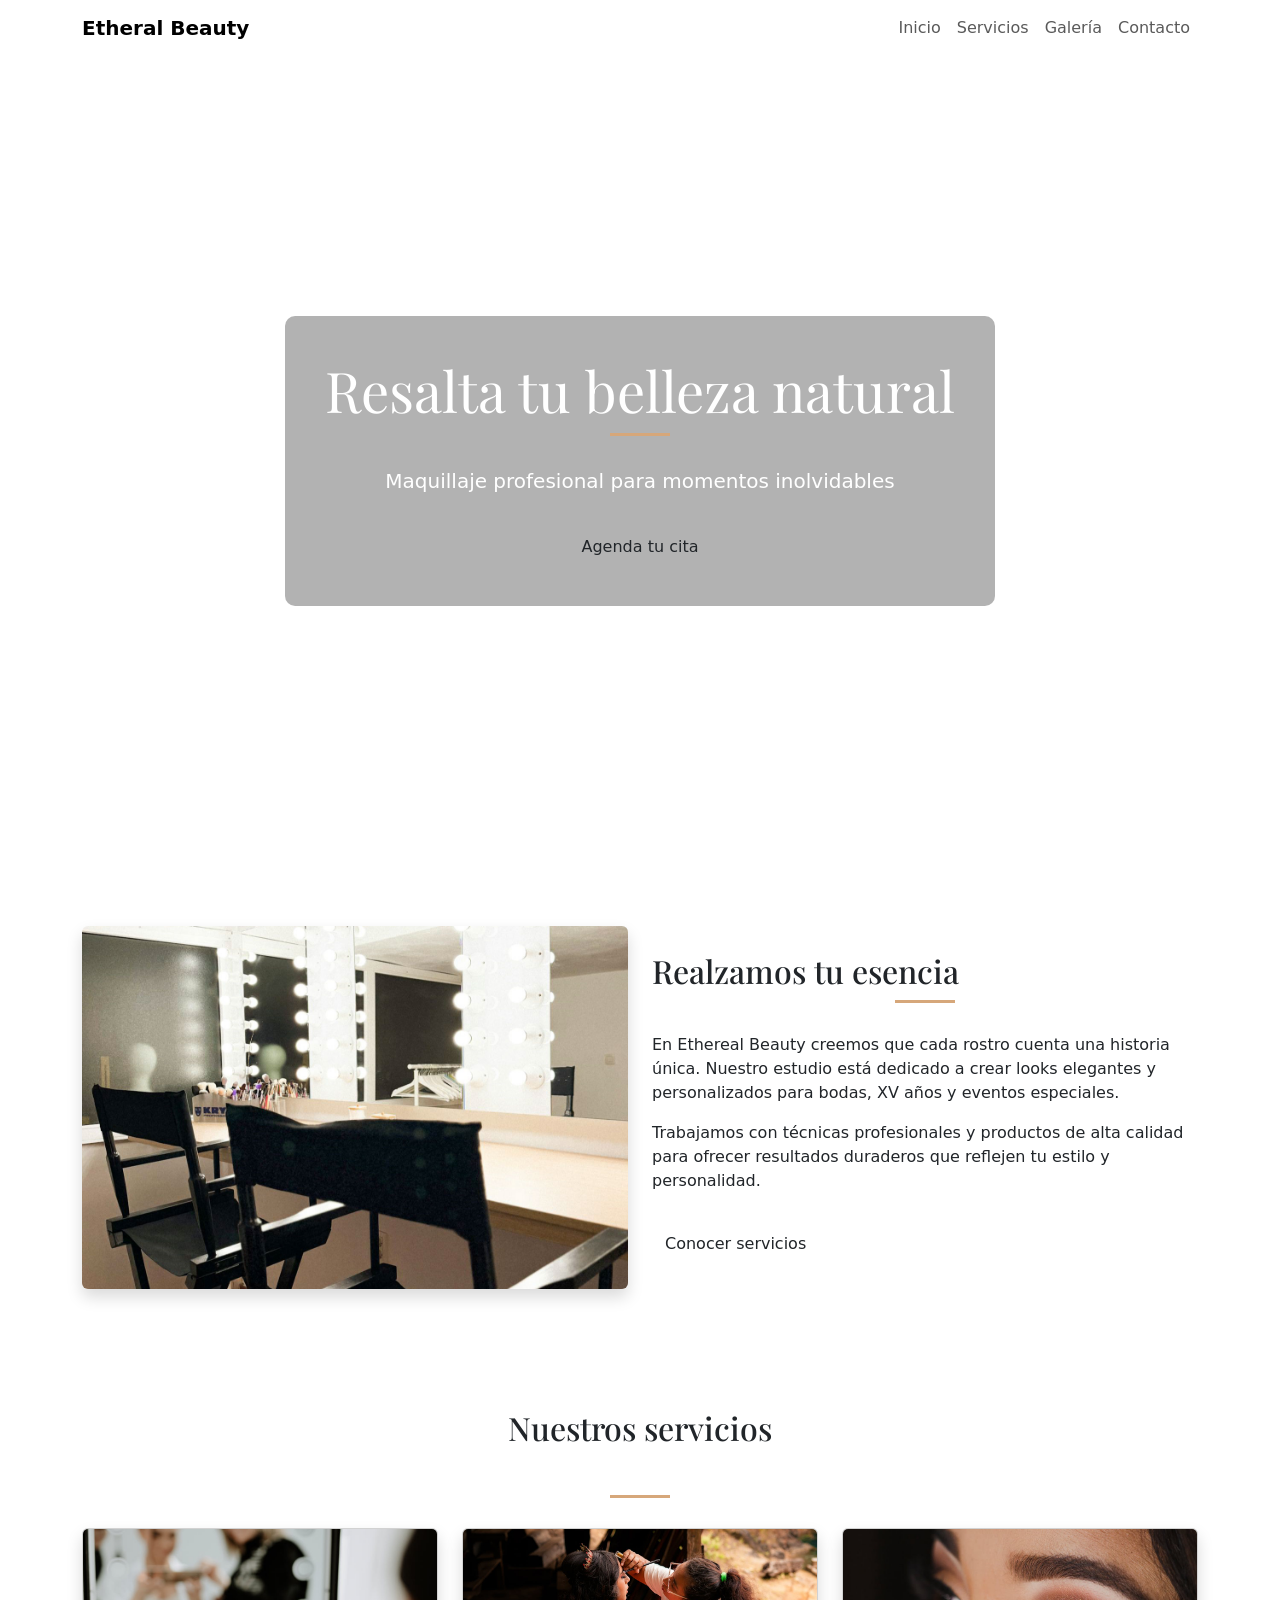
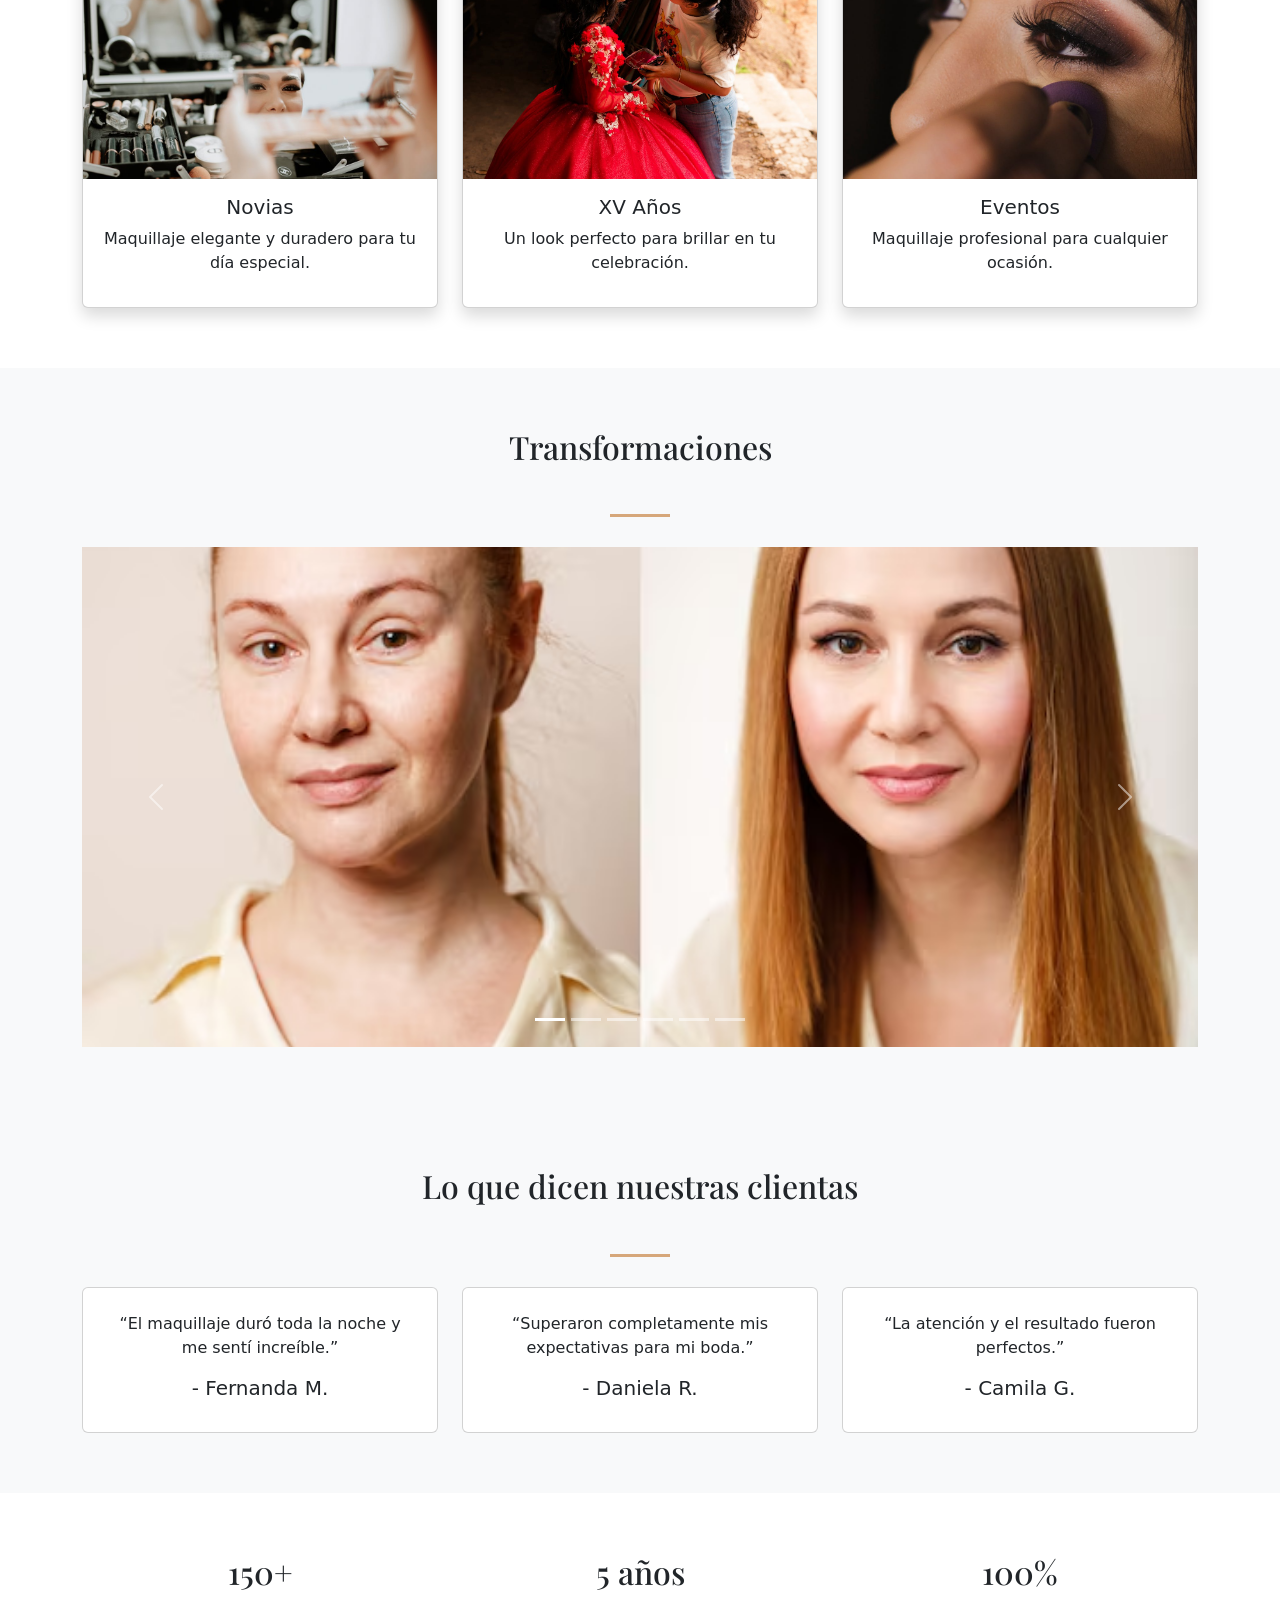
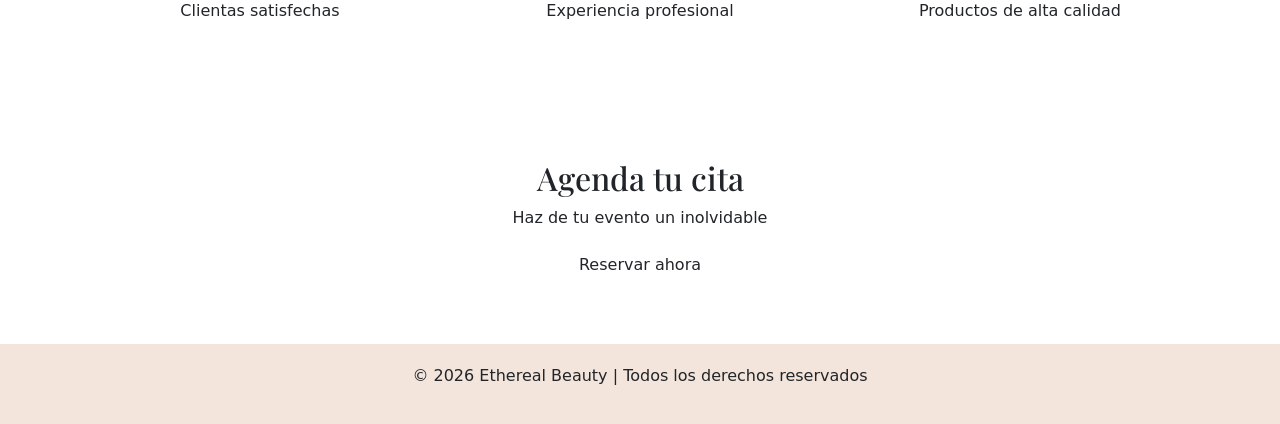
<file: index.html>
<!doctype html>
<html lang="en">
    <head>
        <meta charset="UTF-8" />
        <meta name="viewport" content="widht=device-width, initial-scale=1.0" />
        <title>Ethereal Beauty</title>
        <link rel="stylesheet" href="css/style.css" />
        <link
            href="https://cdn.jsdelivr.net/npm/bootstrap@5.3.8/dist/css/bootstrap.min.css"
            rel="stylesheet"
            integrity="sha384-sRIl4kxILFvY47J16cr9ZwB07vP4J8+LH7qKQnuqkuIAvNWLzeN8tE5YBujZqJLB"
            crossorigin="anonymous" />
        <link rel="stylesheet" href="https://cdnjs.cloudflare.com/ajax/libs/animate.css/4.1.1/animate.min.css" />
        <link
            href="https://fonts.googleapis.com/css2?family=Playfair+Display:wght@500;700&family=Roboto:wght@300;400;500&display=swap"
            rel="stylesheet" />
    </head>
    <body>
        <nav class="navbar navbar-expand-lg">
            <div class="container">
                <a class="navbar-brand fw-bold" href="index.html">Etheral Beauty</a>
                <button class="navbar-toggler" data-bs-toggle="collapse" data-bs-target="#menu">☰</button>

                <div class="collapse navbar-collapse" id="menu">
                    <ul class="navbar-nav ms-auto">
                        <li class="nav-item"><a class="nav-link" href="index.html">Inicio</a></li>
                        <li class="nav-item"><a class="nav-link" href="html/servicios.html">Servicios</a></li>
                        <li class="nav-item"><a class="nav-link" href="html/galeria.html">Galería</a></li>
                        <li class="nav-item"><a class="nav-link" href="html/contacto.html">Contacto</a></li>
                    </ul>
                </div>
            </div>
        </nav>

        <section class="hero">
            <div class="overlay animate__animated animate__fadeInDown">
                <h1 class="display-4">Resalta tu belleza natural</h1>
                <div class="title-line"></div>
                <p class="lead">Maquillaje profesional para momentos inolvidables</p>
                <a href="html/contacto.html" class="btn btn-custom mt-3">Agenda tu cita</a>
            </div>
        </section>
        
        <section class="section">
            <div class="container">
                <div class="row align-items-center">
                    <div class="col-md-6">
                        <img src="img/estudio.jpg" class="img-fluid rounded shadow">
                    </div>
                    <div class="col-md-6">
                        <h2>Realzamos tu esencia</h2>
                        <div class="title-line"></div>
                        <p>En Ethereal Beauty creemos que cada rostro cuenta una historia única. 
                           Nuestro estudio está dedicado a crear looks elegantes y personalizados 
                           para bodas, XV años y eventos especiales.</p>
                        <p>Trabajamos con técnicas profesionales y productos de alta calidad para
                        ofrecer resultados duraderos que reflejen tu estilo y personalidad.</p>
                        <a href="html/servicios.html" class="btn btn-custom mt-3">Conocer servicios</a>
                    </div>
                </div>
            </div>
        </section>

        <section class="section text-center">
            <div class="container">
                <h2 class="mb-5 animate__animated animate__fadeIn animate__delay-2s">Nuestros servicios</h2>
                <div class="title-line"></div>
                <div class="row">
                    <div class="col-md-4">
                        <div class="card shadow animate__animated animate__fadeInUp animate__delay-2s">
                            <img src="img/Novias.jpg" class="card-img-top" alt=""/>
                            <div class="card-body">
                                <h5>Novias</h5>
                                <p>Maquillaje elegante y duradero para tu día especial.</p>
                            </div>
                        </div>
                    </div>

                    <div class="col-md-4">
                        <div class="card shadow animate__animated animate__fadeInUp animate__delay-2s">
                            <img src="img/XV%20a%C3%B1os.jpg" class="card-img-top" alt=""/>
                            <div class="card-body">
                                <h5>XV Años</h5>
                                <p>Un look perfecto para brillar en tu celebración.</p>
                            </div>
                        </div>
                    </div>

                    <div class="col-md-4">
                        <div class="card shadow animate__animated animate__fadeInUp animate__delay-2s">
                            <img src="img/Eventos.jpg" class="card-img-top" alt=""/>
                            <div class="card-body">
                                <h5>Eventos</h5>
                                <p>Maquillaje profesional para cualquier ocasión.</p>
                            </div>
                        </div>
                    </div>
                </div>
            </div>
        </section>

        <section class="section bg-light text-center">
            <div class="container">
                <h2 class="mb-5 animate__animated animate__fadeIn animate__delay-2s">Transformaciones</h2>
                <div class="title-line"></div>
                <div class="row">
                    <div id="carouselExampleIndicators" class="carousel slide animate__animated animate__fadeIn animate__delay-2s">
                      <div class="carousel-indicators">
                        <button type="button" data-bs-target="#carouselExampleIndicators" data-bs-slide-to="0" class="active" aria-current="true" aria-label="Slide 1"></button>
                        <button type="button" data-bs-target="#carouselExampleIndicators" data-bs-slide-to="1" aria-label="Slide 2"></button>
                        <button type="button" data-bs-target="#carouselExampleIndicators" data-bs-slide-to="2" aria-label="Slide 3"></button>
                        <button type="button" data-bs-target="#carouselExampleIndicators" data-bs-slide-to="3" aria-label="Slide 4"></button>
                        <button type="button" data-bs-target="#carouselExampleIndicators" data-bs-slide-to="4" aria-label="Slide 5"></button>
                        <button type="button" data-bs-target="#carouselExampleIndicators" data-bs-slide-to="5" aria-label="Slide 6"></button>
                      </div>
                      <div class="carousel-inner">
                        <div class="carousel-item active">
                          <img src="img/tr1.jpg" class="d-block w-100" alt="...">
                        </div>
                        <div class="carousel-item">
                          <img src="img/tr2.jpg" class="d-block w-100" alt="...">
                        </div>
                        <div class="carousel-item">
                          <img src="img/tr3.webp" class="d-block w-100" alt="...">
                        </div>
                        <div class="carousel-item">
                          <img src="img/tr4.jpg" class="d-block w-100" alt="...">
                        </div>
                        <div class="carousel-item">
                          <img src="img/tr5.jpg" class="d-block w-100" alt="...">
                        </div>
                        <div class="carousel-item">
                          <img src="img/tr6.jpg" class="d-block w-100" alt="...">
                        </div>
                      </div>
                      <button class="carousel-control-prev" type="button" data-bs-target="#carouselExampleIndicators" data-bs-slide="prev">
                        <span class="carousel-control-prev-icon" aria-hidden="true"></span>
                        <span class="visually-hidden">Previous</span>
                      </button>
                      <button class="carousel-control-next" type="button" data-bs-target="#carouselExampleIndicators" data-bs-slide="next">
                        <span class="carousel-control-next-icon" aria-hidden="true"></span>
                        <span class="visually-hidden">Next</span>
                      </button>
                    </div>
                </div>
            </div>
        </section>
        
        <section class="section text-center bg-light">
            <div class="container">
                <h2 class="mb-5 animate__animated animate__fadeInUp animate__delay-2s">Lo que dicen nuestras clientas</h2>
                <div class="title-line"></div>
                <div class="row g-4 animate__animated animate__fadeInUp animate__delay-2s">
                    <div class="col-md-4">
                        <div class="card p-4 h-100">
                            <p>“El maquillaje duró toda la noche y me sentí increíble.”</p>
                            <h5>- Fernanda M.</h5>
                        </div>
                    </div>

                    <div class="col-md-4">
                        <div class="card p-4 h-100">
                            <p>“Superaron completamente mis expectativas para mi boda.”</p>
                            <h5>- Daniela R.</h5>
                        </div>
                    </div>

                    <div class="col-md-4">
                        <div class="card p-4 h-100">
                            <p>“La atención y el resultado fueron perfectos.”</p>
                            <h5>- Camila G.</h5>
                        </div>
                    </div>
                </div>
            </div>
        </section>

        <section class="section text-center">
            <div class="container">
                <div class="row animate__animated animate__fadeInUp animate__delay-2s">
                    <div class="col-md-4">
                        <h2>150+</h2>
                        <p>Clientas satisfechas</p>
                    </div>

                    <div class="col-md-4">
                        <h2>5 años</h2>
                        <p>Experiencia profesional</p>
                    </div>

                    <div class="col-md-4">
                        <h2>100%</h2>
                        <p>Productos de alta calidad</p>
                    </div>
                </div>
            </div>
        </section>        
       
        <section class="section text-center">
            <div class="container animate__animated animate__fadeIn">
                <h2>Agenda tu cita</h2>
                <p>Haz de tu evento un inolvidable</p>
                <a href="html/contacto.html" class="btn btn-custom">Reservar ahora</a>
            </div>
        </section>

        <footer>
            <p>© 2026 Ethereal Beauty | Todos los derechos reservados</p>
        </footer>

        <script src="https://cdn.jsdelivr.net/npm/bootstrap@5.3.8/dist/js/bootstrap.bundle.min.js"></script>
        
        <script>
            window.addEventListener("scroll", function(){
                const navbar = document.querySelector(".navbar");
                navbar.classList.toggle("scrolled", window.scrollY > 50);
            });
        </script>
    </body>
</html>
</file>
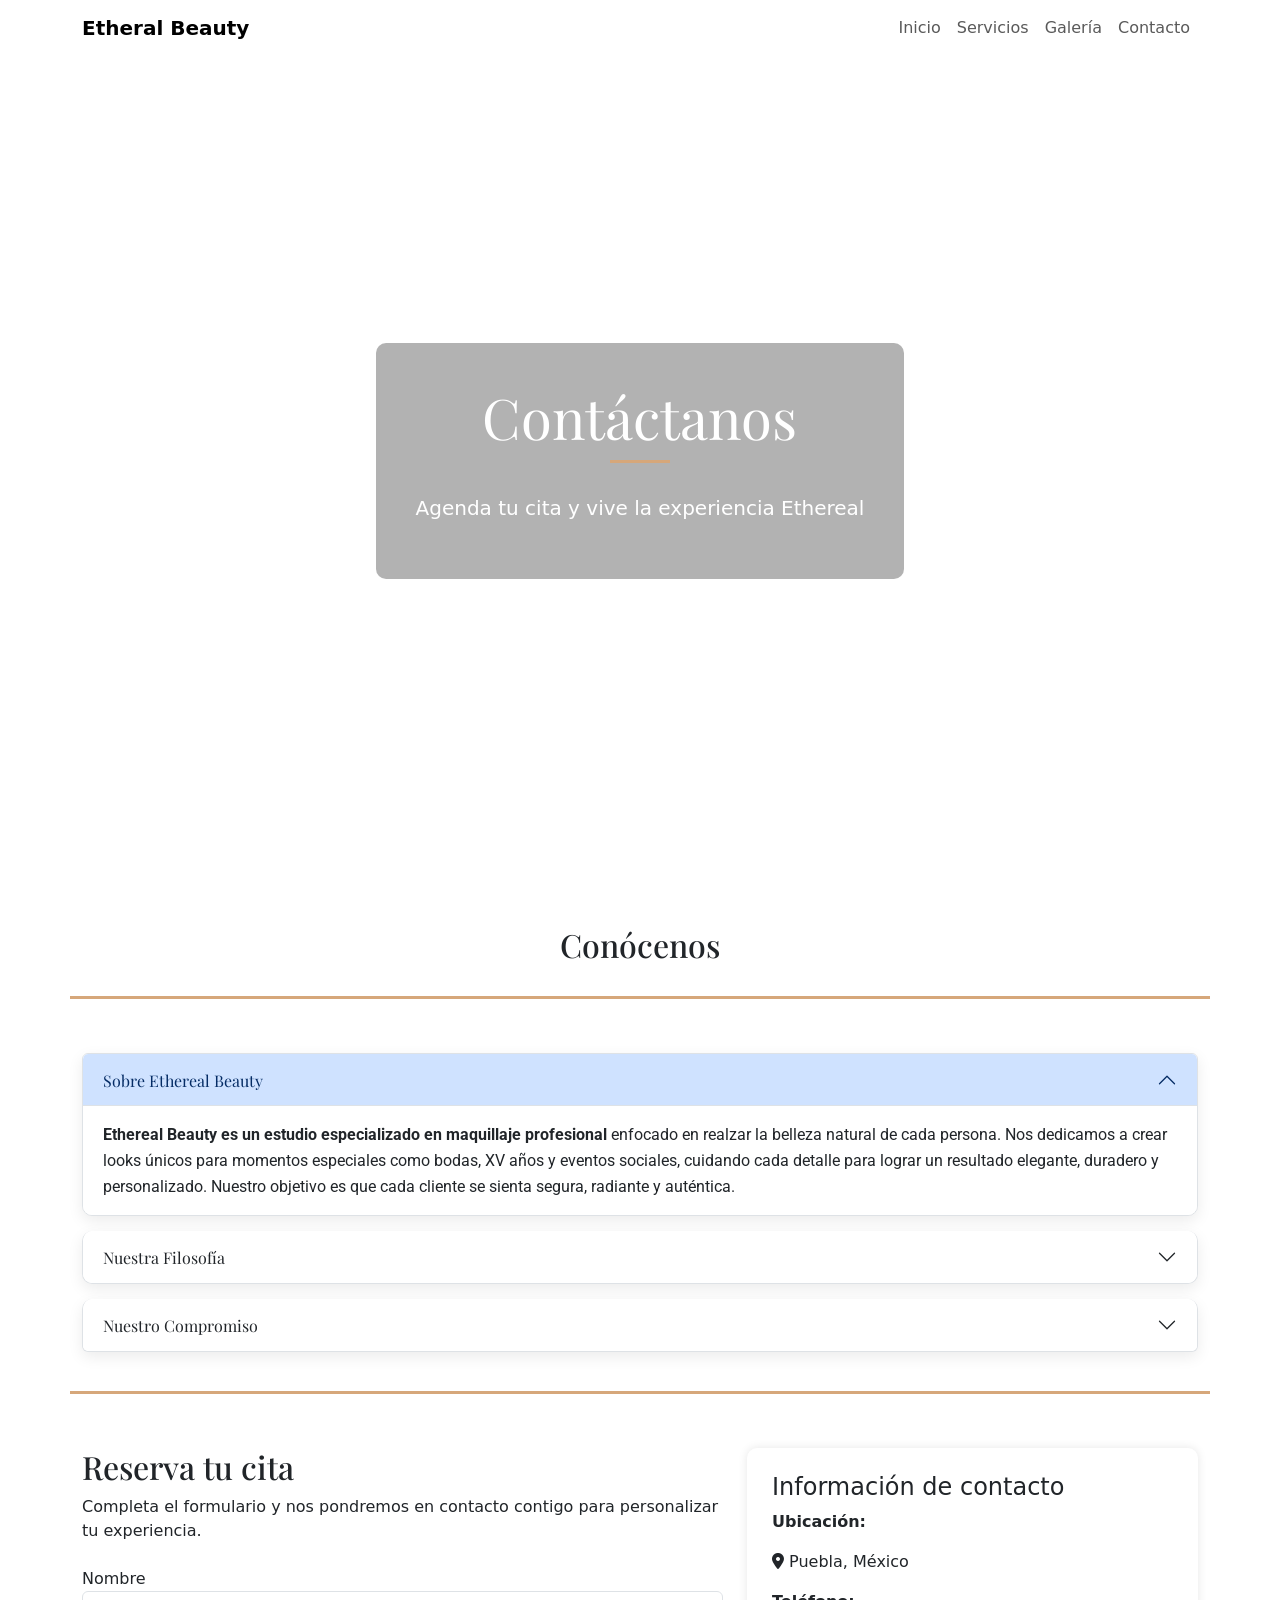
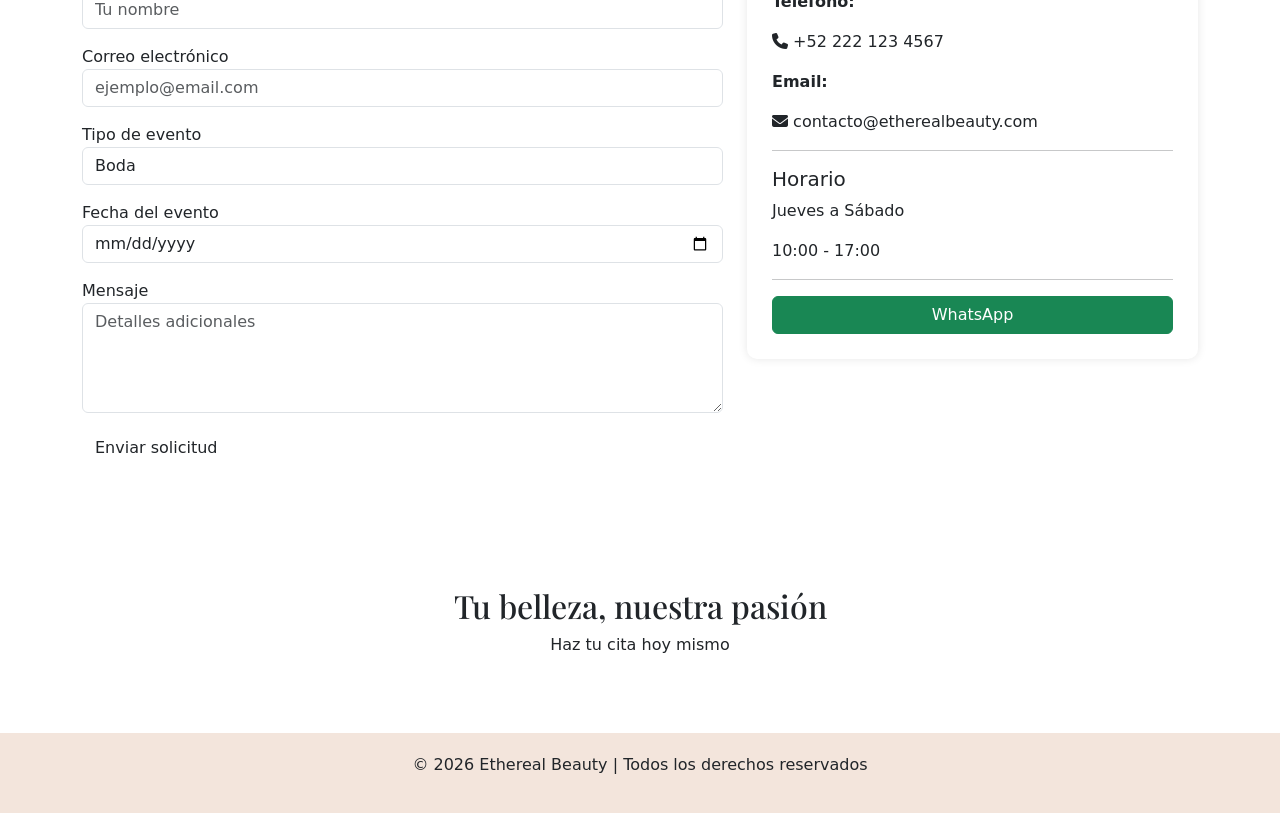
<file: html/contacto.html>
<!DOCTYPE html>
<html lang="en">
    <head>
        <meta charset="UTF-8" />
        <meta name="viewport" content="width=device-width, initial-scale=1.0">
        <title>Contacto | Ethereal Beauty</title>
        <link rel="stylesheet" href="../css/style.css"/>
        <link
            href="https://cdn.jsdelivr.net/npm/bootstrap@5.3.8/dist/css/bootstrap.min.css"
            rel="stylesheet"
            integrity="sha384-sRIl4kxILFvY47J16cr9ZwB07vP4J8+LH7qKQnuqkuIAvNWLzeN8tE5YBujZqJLB"
            crossorigin="anonymous" />
        <link rel="stylesheet" href="https://cdnjs.cloudflare.com/ajax/libs/animate.css/4.1.1/animate.min.css" />
        <link
            href="https://fonts.googleapis.com/css2?family=Playfair+Display:wght@500;700&family=Roboto:wght@300;400;500&display=swap"
            rel="stylesheet" />
        <link rel="stylesheet" href="https://cdnjs.cloudflare.com/ajax/libs/font-awesome/6.5.2/css/all.min.css">
    </head>
    <body>
        <nav class="navbar navbar-expand-lg">
            <div class="container">
                <a class="navbar-brand fw-bold" href="../index.html">Etheral Beauty</a>
                <button class="navbar-toggler" data-bs-toggle="collapse" data-bs-target="#menu">☰</button>

                <div class="collapse navbar-collapse" id="menu">
                    <ul class="navbar-nav ms-auto">
                        <li class="nav-item"><a class="nav-link" href="../index.html">Inicio</a></li>
                        <li class="nav-item"><a class="nav-link" href="../html/servicios.html">Servicios</a></li>
                        <li class="nav-item"><a class="nav-link" href="../html/galeria.html">Galería</a></li>
                        <li class="nav-item"><a class="nav-link" href="../html/contacto.html">Contacto</a></li>
                    </ul>
                </div>
            </div>
        </nav>
        
        <section class="header">
            <div class="overlay animate__animated animate__fadeInDown">
                <h1 class="display-4">Contáctanos</h1>
                <div class="title-line"></div>
                <p class="lead">Agenda tu cita y vive la experiencia Ethereal</p>
            </div>
        </section>
        
        <section class="section">
            <div class="container">
                <div class="row g-4">
                  <h2 class="text-center animate__animated animate__fadeIn animate__delay-1s">Conócenos</h2>
                <div class="title-line"></div>
                   <div class="accordion" id="accordionExample">
                      <div class="accordion-item">
                        <h2 class="accordion-header">
                          <button class="accordion-button" type="button" data-bs-toggle="collapse" data-bs-target="#collapseOne" aria-expanded="true" aria-controls="collapseOne">
                            Sobre Ethereal Beauty
                          </button>
                        </h2>
                        <div id="collapseOne" class="accordion-collapse collapse show" data-bs-parent="#accordionExample">
                          <div class="accordion-body">
                            <strong>Ethereal Beauty es un estudio especializado en maquillaje profesional</strong> 
                            enfocado en realzar la belleza natural de cada persona. Nos dedicamos a crear looks 
                            únicos para momentos especiales como bodas, XV años y eventos sociales, cuidando cada 
                            detalle para lograr un resultado elegante, duradero y personalizado. Nuestro objetivo 
                            es que cada cliente se sienta segura, radiante y auténtica.
                          </div>
                        </div>
                      </div>
                      <div class="accordion-item">
                        <h2 class="accordion-header">
                          <button class="accordion-button collapsed" type="button" data-bs-toggle="collapse" data-bs-target="#collapseTwo" aria-expanded="false" aria-controls="collapseTwo">
                            Nuestra Filosofía
                          </button>
                        </h2>
                        <div id="collapseTwo" class="accordion-collapse collapse" data-bs-parent="#accordionExample">
                          <div class="accordion-body">
                            <strong>Creemos que el maquillaje no debe transformar,</strong> sino resaltar lo mejor de 
                            cada persona. Nuestra filosofía se basa en la naturalidad, la elegancia y el respeto por la 
                            individualidad de cada cliente. Trabajamos con técnicas profesionales y productos de alta 
                            calidad para garantizar resultados que se adapten a cada estilo, ocasión y personalidad.
                          </div>
                        </div>
                      </div>
                      <div class="accordion-item">
                        <h2 class="accordion-header">
                          <button class="accordion-button collapsed" type="button" data-bs-toggle="collapse" data-bs-target="#collapseThree" aria-expanded="false" aria-controls="collapseThree">
                            Nuestro Compromiso
                          </button>
                        </h2>
                        <div id="collapseThree" class="accordion-collapse collapse" data-bs-parent="#accordionExample">
                          <div class="accordion-body">
                            <strong>Nos comprometemos a brindar una experiencia profesional,</strong> cómoda y personalizada 
                            desde el primer contacto. Escuchamos las necesidades de cada cliente y adaptamos nuestros 
                            servicios para superar sus expectativas. Puntualidad, higiene, calidad y atención al 
                            detalle son los pilares que nos definen en cada servicio que realizamos.
                          </div>
                        </div>
                      </div>
                    </div>
                   
                    <div class="title-line"></div>
                    <div class="col-md-7 animate__animated animate__fadeInLeft animate__delay-2s">
                        <h2>Reserva tu cita</h2>
                        <p class="mb-4">
                        Completa el formulario y nos pondremos en contacto contigo para personalizar tu experiencia.</p>
                        <form>
                            <div class="mb-3">
                                <label>Nombre</label>
                                <input type="text" class="form-control" placeholder="Tu nombre">
                            </div>
                            
                            <div class="mb-3">
                                <label>Correo electrónico</label>
                                <input type="email" class="form-control" placeholder="ejemplo@email.com">
                            </div>
                            
                            <div class="mb-3">
                               <label>Tipo de evento</label>
                               <select class="form-control">
                                   <option>Boda</option>
                                   <option>XV Años</option>
                                   <option>Evento social</option>
                               </select> 
                            </div>
                            
                            <div class="mb-3">
                                <label>Fecha del evento</label>
                                <input type="date" class="form-control">
                            </div>
                            
                            <div class="mb-3">
                                <label>Mensaje</label>
                                <textarea class="form-control" rows="4" placeholder="Detalles adicionales"></textarea>
                            </div>
                            
                            <button class="btn btn-custom">Enviar solicitud</button>
                        </form>
                    </div>
                    <div class="col-md-5 animate__animated animate__fadeInRight animate__delay-2s">
                        <div class="info-box">
                            <h4>Información de contacto</h4>
                            <p><strong>Ubicación:</strong></p><p><i class="fa-solid fa-location-dot"></i> Puebla, México</p>
                            <p><strong>Teléfono:</strong></p><p><i class="fa-solid fa-phone"></i> +52 222 123 4567</p>
                            <p><strong>Email:</strong></p><p><i class="fa-solid fa-envelope"></i> contacto@etherealbeauty.com</p>
                            <hr>
                            <h5>Horario</h5>
                            <p>Jueves a Sábado</p>
                            <p>10:00 - 17:00</p>
                            <hr>
                            <a href="" class="btn btn-success w-100">WhatsApp</a>
                        </div>
                    </div>
                </div>
            </div>
        </section>
        <section class="section text-center">
            <div class="container animate__animated animate__fadeIn">
                <h2>Tu belleza, nuestra pasión</h2>
                <p>Haz tu cita hoy mismo</p>
            </div>
        </section>
        
        <footer>
            <p>© 2026 Ethereal Beauty | Todos los derechos reservados</p>
        </footer>
        
        <script src="https://cdn.jsdelivr.net/npm/bootstrap@5.3.8/dist/js/bootstrap.bundle.min.js"></script>
        
        <script>
            window.addEventListener("scroll", function(){
                const navbar = document.querySelector(".navbar");
                navbar.classList.toggle("scrolled", window.scrollY > 50);
            });
        </script>
    </body>
</html>
</file>
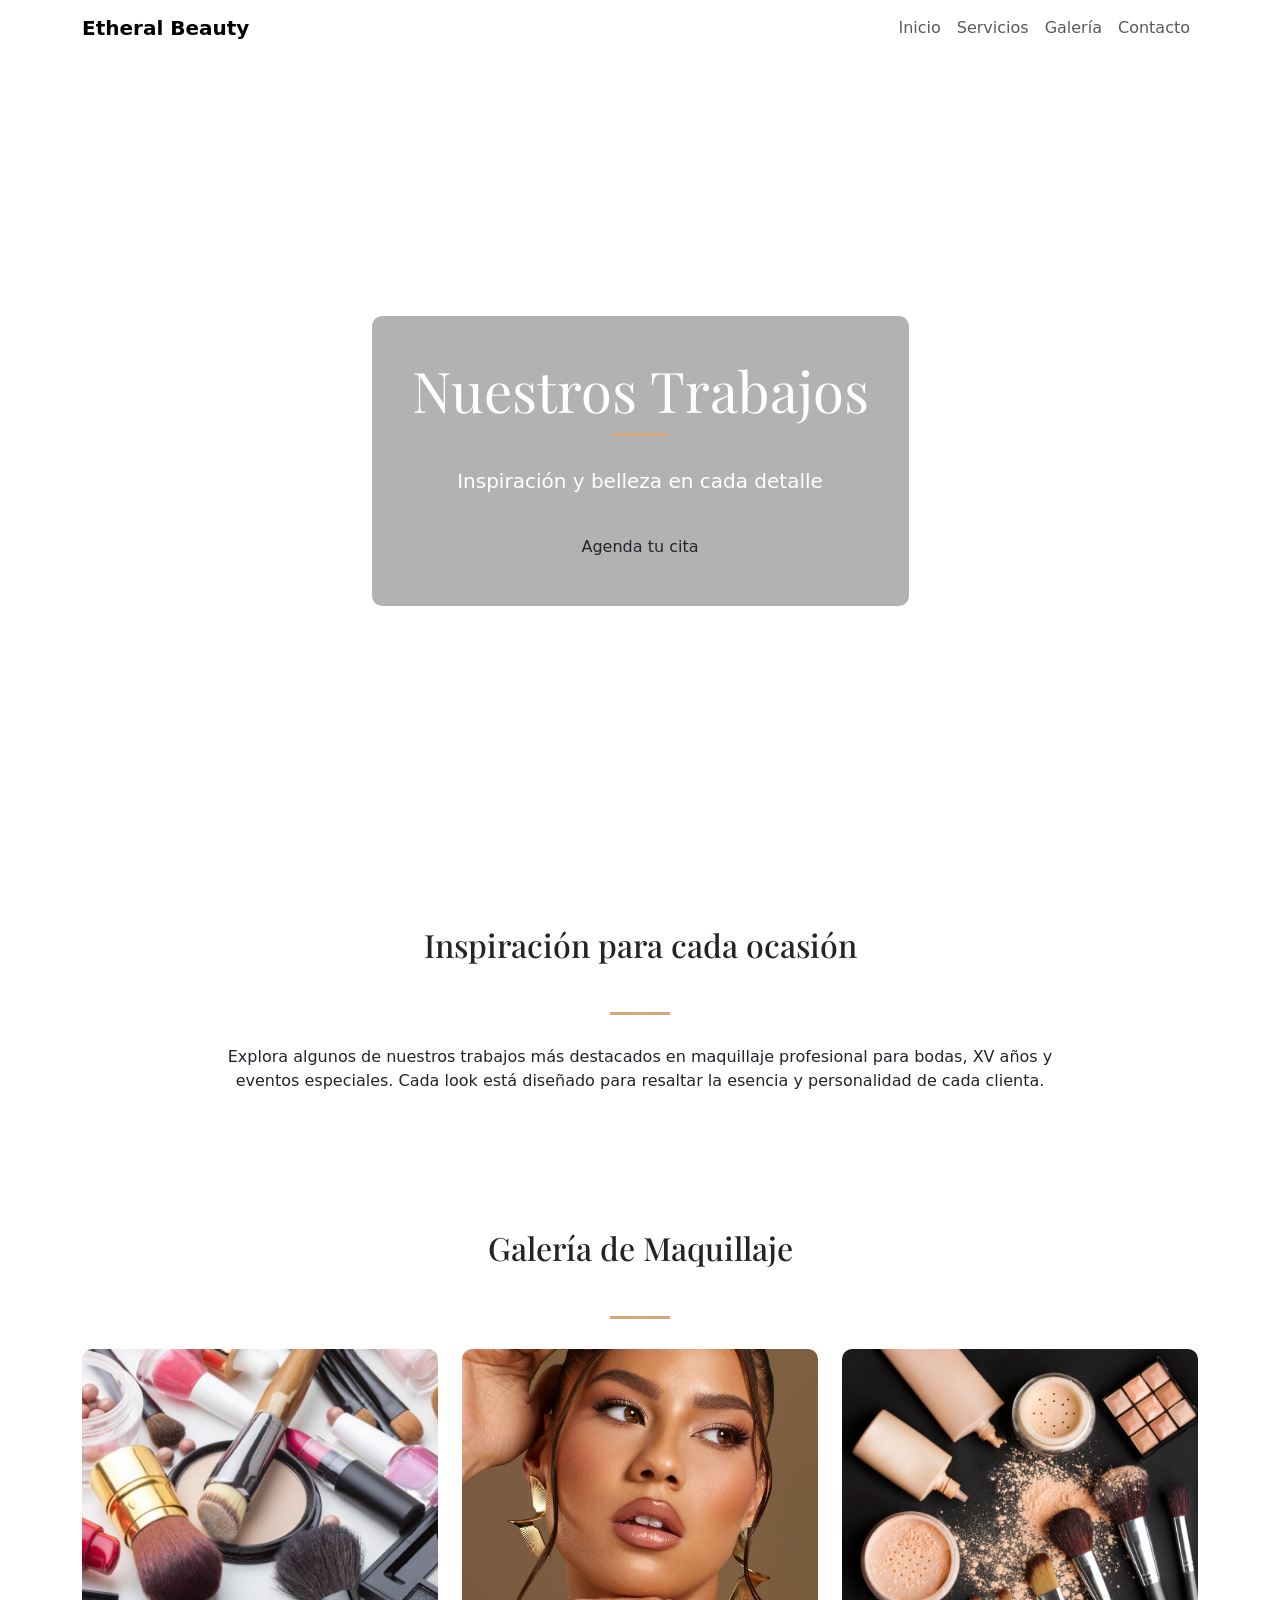
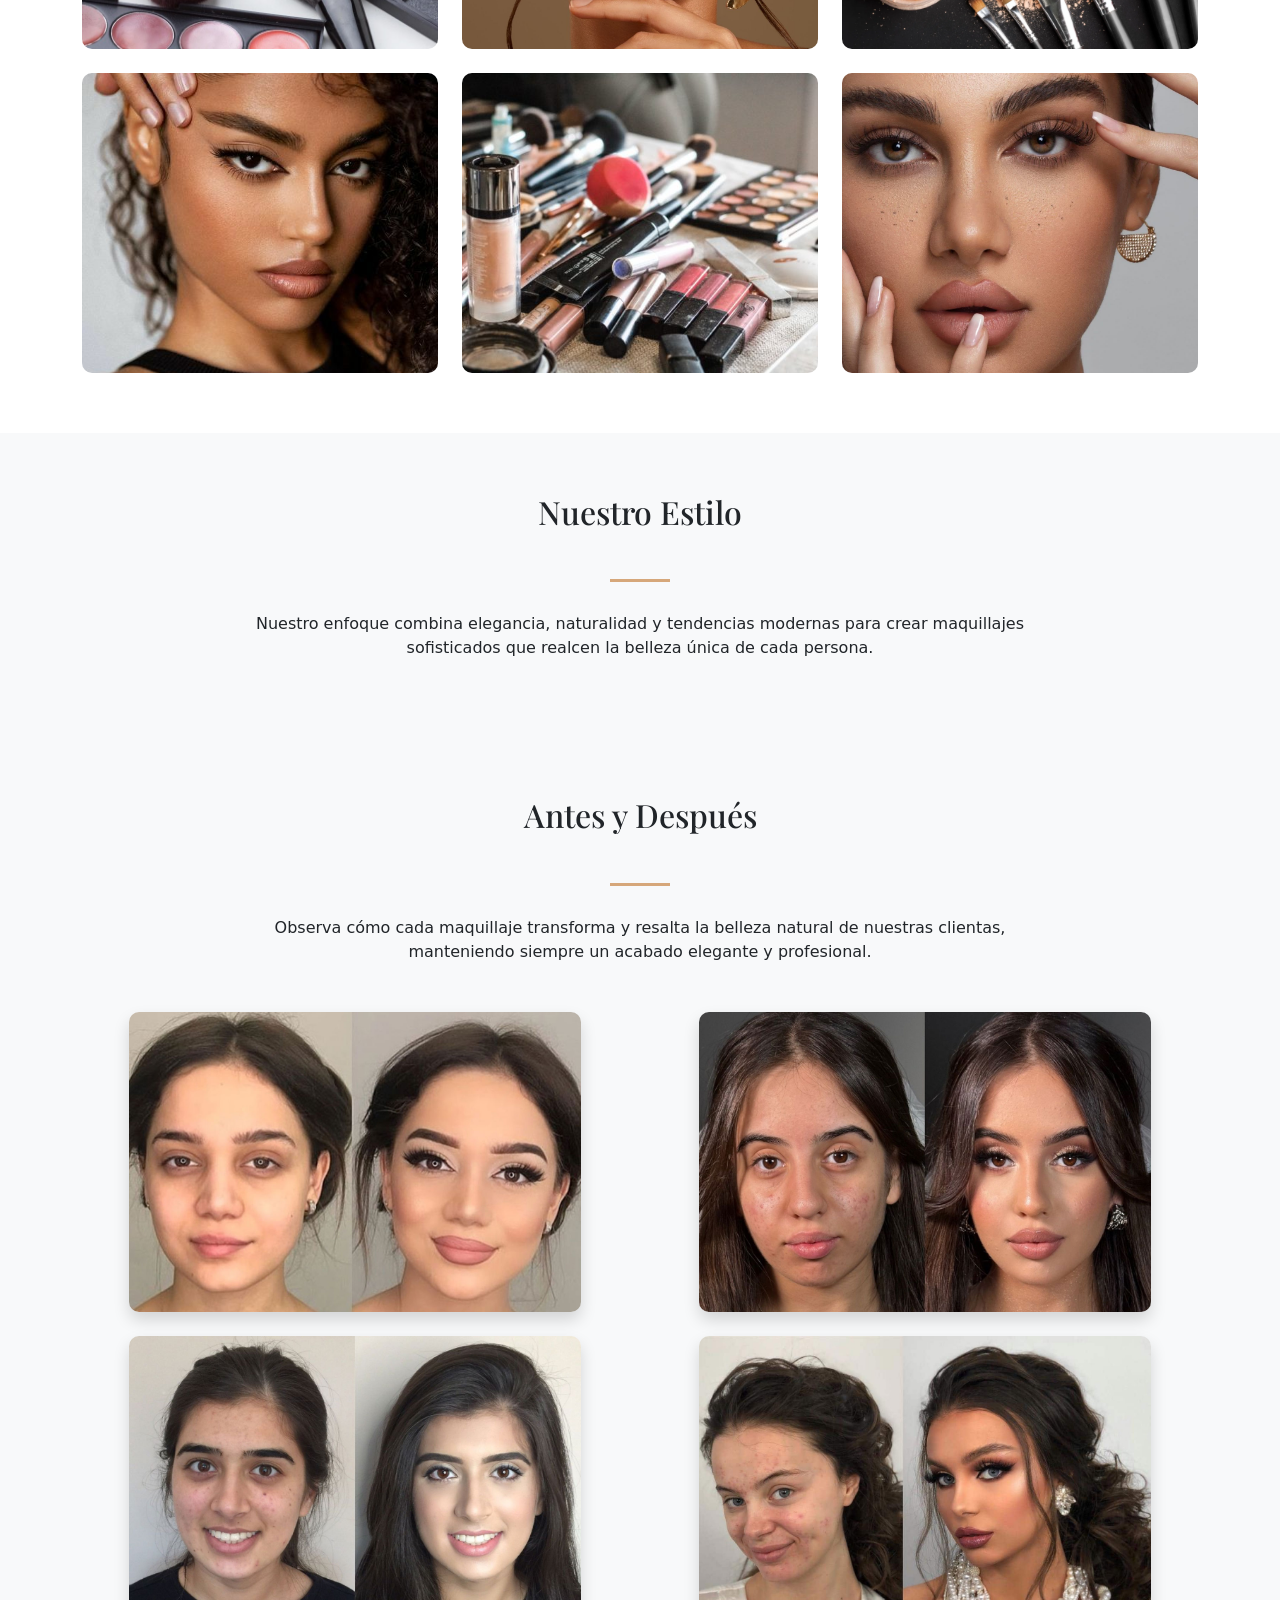
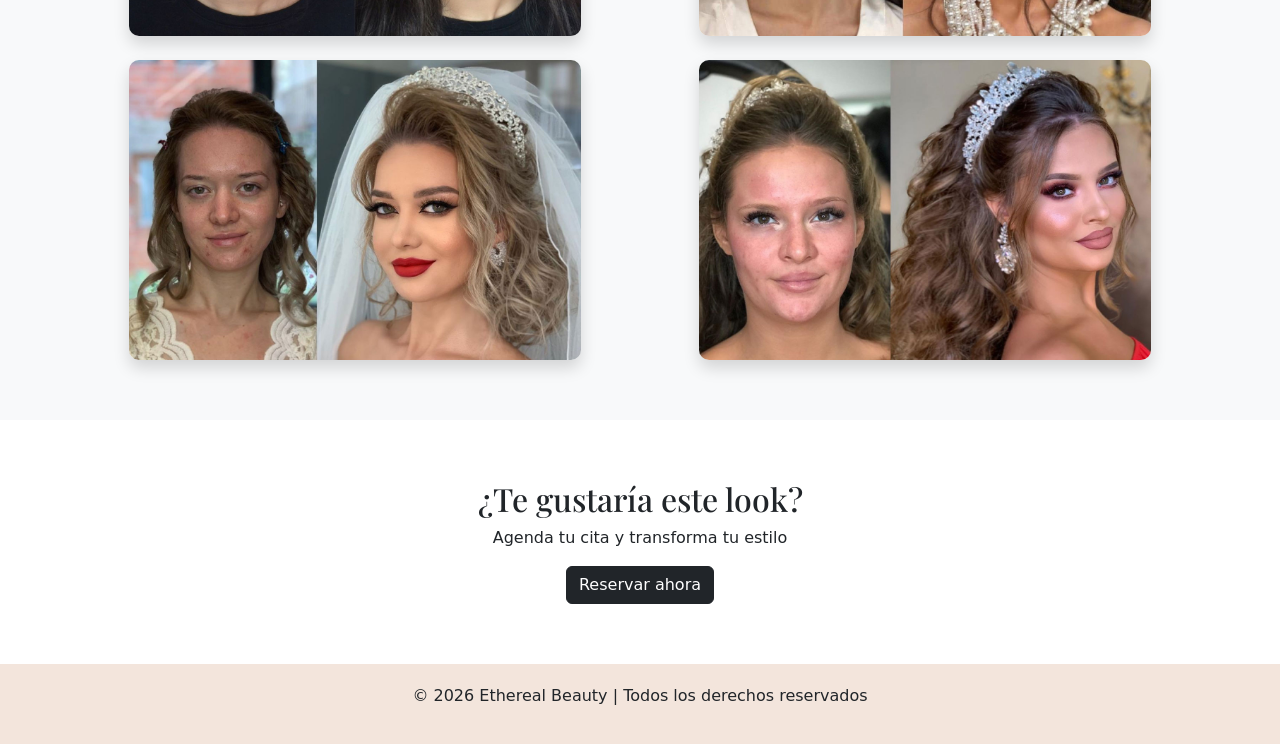
<file: html/galeria.html>
<!DOCTYPE html>
<html lang="en">
    <head>
        <meta charset="UTF-8" />
        <meta name="viewport" content="width=device-width, initial-scale=1.0">
        <title>Galería | Ethereal Beauty</title>
        <link rel="stylesheet" href="../css/style.css"/>
        <link
            href="https://cdn.jsdelivr.net/npm/bootstrap@5.3.8/dist/css/bootstrap.min.css"
            rel="stylesheet"
            integrity="sha384-sRIl4kxILFvY47J16cr9ZwB07vP4J8+LH7qKQnuqkuIAvNWLzeN8tE5YBujZqJLB"
            crossorigin="anonymous" />
        <link rel="stylesheet" href="https://cdnjs.cloudflare.com/ajax/libs/animate.css/4.1.1/animate.min.css" />
        <link
            href="https://fonts.googleapis.com/css2?family=Playfair+Display:wght@500;700&family=Roboto:wght@300;400;500&display=swap"
            rel="stylesheet" />
    </head>
    <body>
       <nav class="navbar navbar-expand-lg">
            <div class="container">
                <a class="navbar-brand fw-bold" href="../index.html">Etheral Beauty</a>
                <button class="navbar-toggler" data-bs-toggle="collapse" data-bs-target="#menu">☰</button>

                <div class="collapse navbar-collapse" id="menu">
                    <ul class="navbar-nav ms-auto">
                        <li class="nav-item"><a class="nav-link" href="../index.html">Inicio</a></li>
                        <li class="nav-item"><a class="nav-link" href="../html/servicios.html">Servicios</a></li>
                        <li class="nav-item"><a class="nav-link" href="../html/galeria.html">Galería</a></li>
                        <li class="nav-item"><a class="nav-link" href="../html/contacto.html">Contacto</a></li>
                    </ul>
                </div>
            </div>
        </nav>
        
        <section class="header">
            <div class="overlay animate__animated animate__fadeInDown">
                <h1 class="display-4">Nuestros Trabajos</h1>
                <div class="title-line"></div>
                <p class="lead">Inspiración y belleza en cada detalle</p>
                <a href="contacto.html" class="btn btn-custom mt-3">Agenda tu cita</a>
            </div>
        </section>
        
        <section class="section text-center">
            <div class="container">
                <h2 class="mb-5">Inspiración para cada ocasión</h2>
                <div class="title-line"></div>
                <p class="w-75 mx-auto">
                    Explora algunos de nuestros trabajos más destacados en maquillaje
                    profesional para bodas, XV años y eventos especiales. Cada look está
                    diseñado para resaltar la esencia y personalidad de cada clienta.
                </p>
            </div>
        </section>
        
        <section class="section text-center">
            <div class="container">
                <h2 class="mb-5 animate__animated animate__fadeIn animate__delay-1s">Galería de Maquillaje</h2>
                <div class="title-line"></div>
                <div class="row g-4 gallery">
                    <div class="col-md-4 animate__animated animate__zoomIn animate__delay-1s">
                        <img src="../img/galera1.jpg">
                    </div>
                    <div class="col-md-4 animate__animated animate__zoomIn animate__delay-1s">
                        <img src="../img/galera2.jpg">
                    </div>
                    <div class="col-md-4 animate__animated animate__zoomIn animate__delay-1s">
                        <img src="../img/galera3.webp">
                    </div>
                    <div class="col-md-4 animate__animated animate__zoomIn animate__delay-1s">
                        <img src="../img/galera4.jpg">
                    </div>
                    <div class="col-md-4 animate__animated animate__zoomIn animate__delay-1s">
                        <img src="../img/galera5.jpg">
                    </div>
                    <div class="col-md-4 animate__animated animate__zoomIn animate__delay-1s">
                        <img src="../img/galera6.jpg">
                    </div>
                </div>
            </div>
        </section>
        
        <section class="section text-center bg-light">
            <div class="container">
                <h2 class="mb-5">Nuestro Estilo</h2>
                <div class="title-line"></div>
                <p class="w-75 mx-auto">
                    Nuestro enfoque combina elegancia, naturalidad y tendencias modernas
                    para crear maquillajes sofisticados que realcen la belleza única de
                    cada persona.
                </p>
            </div>
        </section>
        
        <section class="section bg-light text-center">
            <div class="container">
                <h2 class="mb-5 animate__animated animate__fadeIn animate__delay-2s">Antes y Después</h2>
                <div class="title-line"></div>
                <p class="w-75 mx-auto mb-5 animate__animated animate__fadeIn animate__delay-2s">
                Observa cómo cada maquillaje transforma y resalta la belleza natural 
                de nuestras clientas, manteniendo siempre un acabado elegante y profesional.
                </p>
                <div class="row before-after g-4">
                    <div class="col-md-6">
                        <img src="../img/ad1.jpg" class="img-fluid shadow animate__animated animate__zoomIn animate__delay-2s">
                    </div>
                    <div class="col-md-6">
                        <img src="../img/ad2.jpg" class="img-fluid shadow animate__animated animate__zoomIn animate__delay-2s">
                    </div>
                    <div class="col-md-6">
                        <img src="../img/ad3.jpg" class="img-fluid shadow animate__animated animate__zoomIn animate__delay-2s">
                    </div>
                    <div class="col-md-6">
                        <img src="../img/ad4.jpg" class="img-fluid shadow animate__animated animate__zoomIn animate__delay-2s">
                    </div>
                    <div class="col-md-6">
                        <img src="../img/ad5.jpg" class="img-fluid shadow animate__animated animate__zoomIn animate__delay-2s">
                    </div>
                    <div class="col-md-6">
                        <img src="../img/ad6.jpg" class="img-fluid shadow animate__animated animate__zoomIn animate__delay-2s">
                    </div>
                </div>
            </div>
        </section>
        
        <section class="section text-center">
            <div class="container animate__animated animate__fadeIn">
                <h2>¿Te gustaría este look?</h2>
                <p>Agenda tu cita y transforma tu estilo</p>
                <a href="contacto.html" class="btn btn-dark">Reservar ahora</a>
            </div>
        </section>
        
        <footer>
            <p>© 2026 Ethereal Beauty | Todos los derechos reservados</p>
        </footer>
        
        <script src="https://cdn.jsdelivr.net/npm/bootstrap@5.3.8/dist/js/bootstrap.bundle.min.js"></script>
        
        <script>
            window.addEventListener("scroll", function(){
                const navbar = document.querySelector(".navbar");
                navbar.classList.toggle("scrolled", window.scrollY > 50);
            });
        </script>
    </body>
</html>
</file>
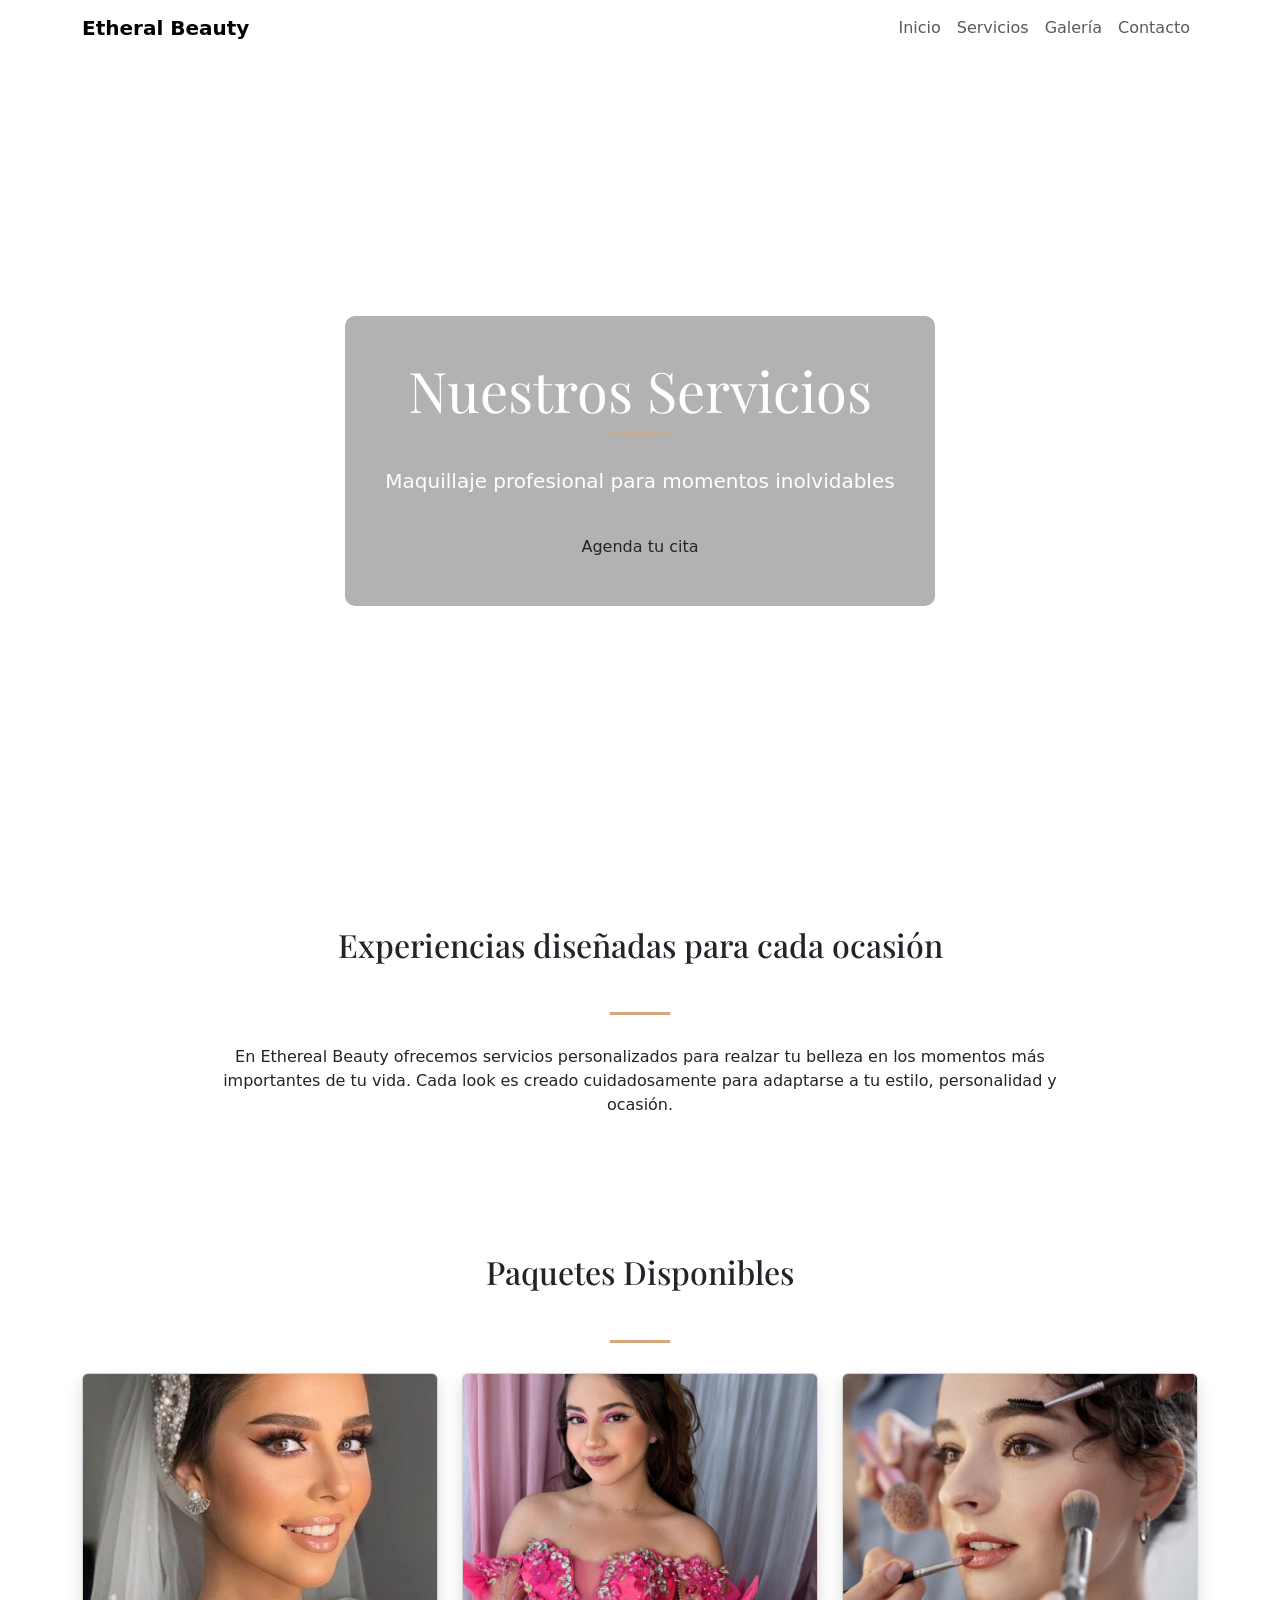
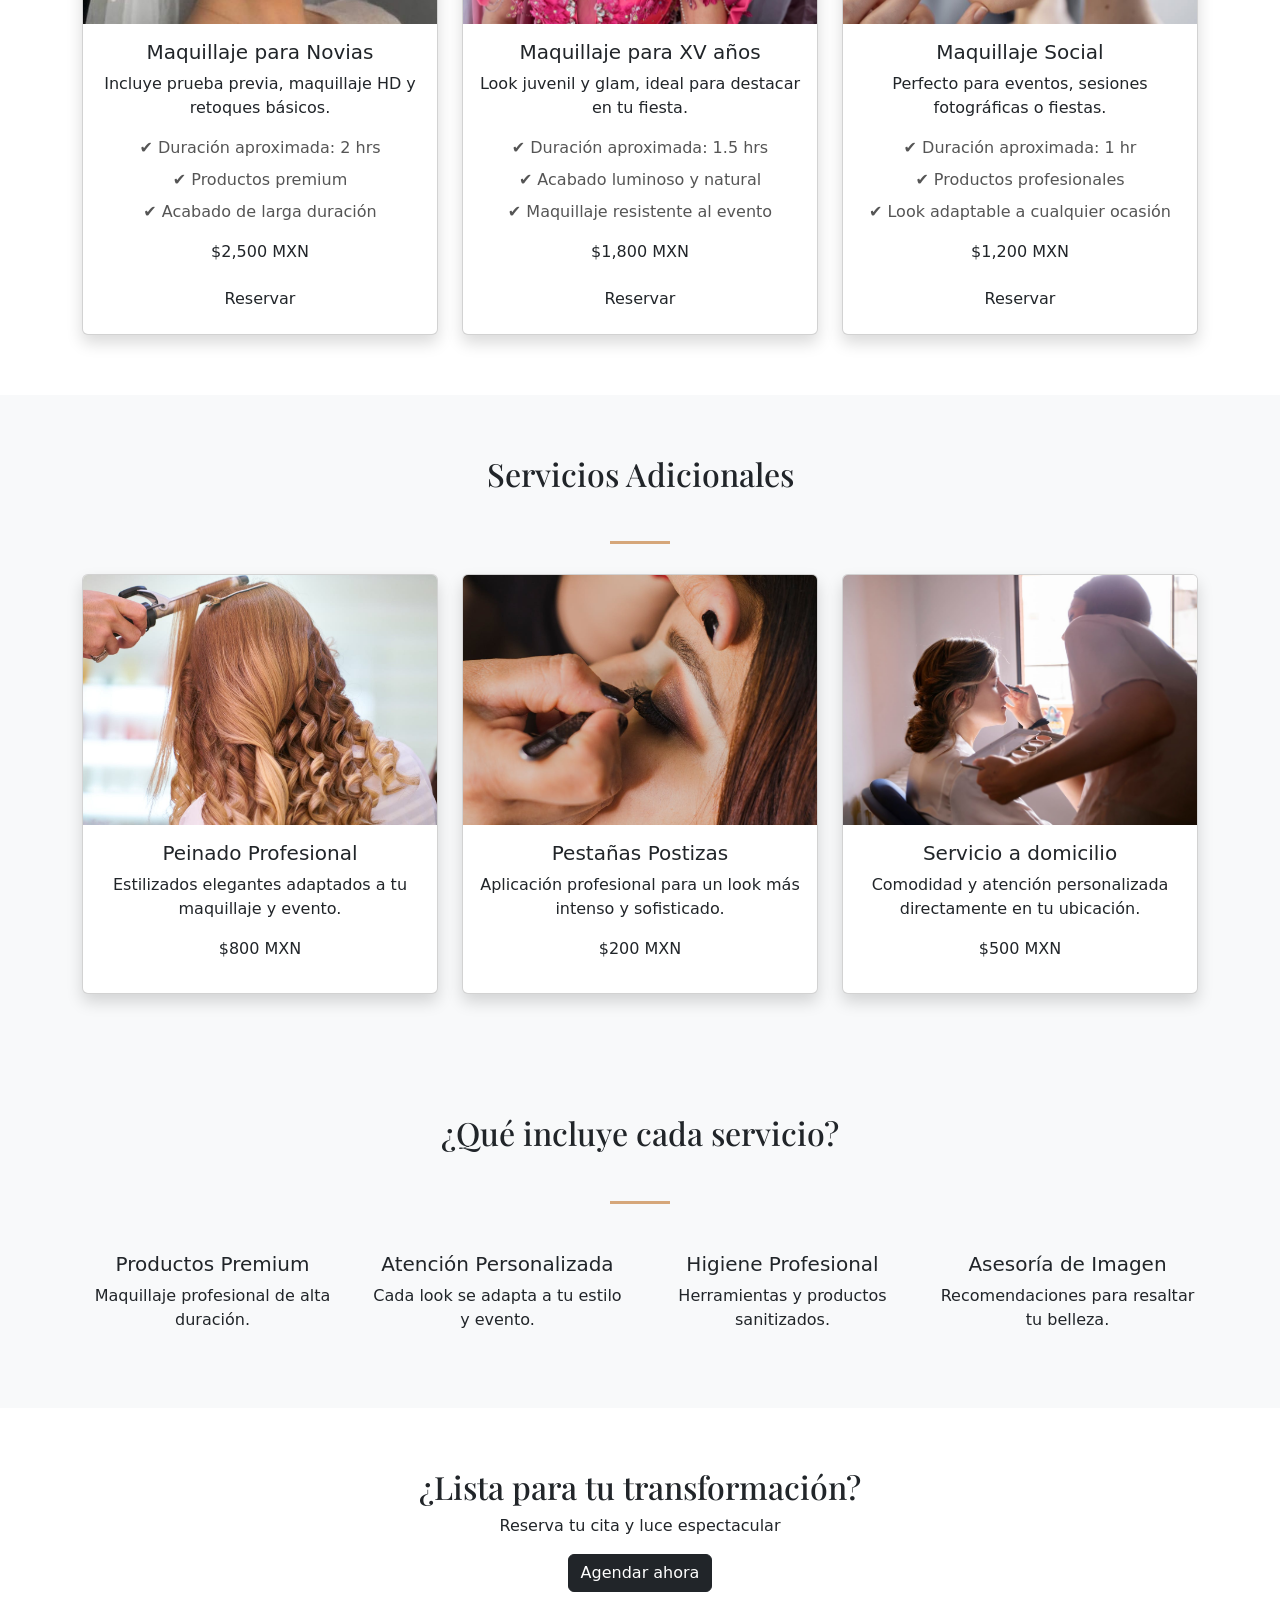
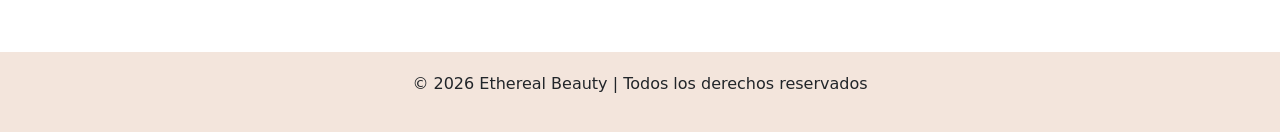
<file: html/servicios.html>
<!DOCTYPE html>
<html lang="en">
    <head>
        <meta charset="UTF-8" />
        <meta name="viewport" content="widht=device-width, initial-scale=1.0" />
        <title>Servicios | Ethereal Beauty</title>
        <link rel="stylesheet" href="../css/style.css"/>
        <link
            href="https://cdn.jsdelivr.net/npm/bootstrap@5.3.8/dist/css/bootstrap.min.css"
            rel="stylesheet"
            integrity="sha384-sRIl4kxILFvY47J16cr9ZwB07vP4J8+LH7qKQnuqkuIAvNWLzeN8tE5YBujZqJLB"
            crossorigin="anonymous" />
        <link rel="stylesheet" href="https://cdnjs.cloudflare.com/ajax/libs/animate.css/4.1.1/animate.min.css" />
        <link
            href="https://fonts.googleapis.com/css2?family=Playfair+Display:wght@500;700&family=Roboto:wght@300;400;500&display=swap"
            rel="stylesheet" />
    </head>
    <body>
        <nav class="navbar navbar-expand-lg">
            <div class="container">
                <a class="navbar-brand fw-bold" href="../index.html">Etheral Beauty</a>
                <button class="navbar-toggler" data-bs-toggle="collapse" data-bs-target="#menu">☰</button>

                <div class="collapse navbar-collapse" id="menu">
                    <ul class="navbar-nav ms-auto">
                        <li class="nav-item"><a class="nav-link" href="../index.html">Inicio</a></li>
                        <li class="nav-item"><a class="nav-link" href="../html/servicios.html">Servicios</a></li>
                        <li class="nav-item"><a class="nav-link" href="../html/galeria.html">Galería</a></li>
                        <li class="nav-item"><a class="nav-link" href="../html/contacto.html">Contacto</a></li>
                    </ul>
                </div>
            </div>
        </nav>
        
        <section class="header">
            <div class="overlay animate__animated animate__fadeInDown">
                <h1 class="display-4">Nuestros Servicios</h1>
                <div class="title-line"></div>
                <p class="lead">Maquillaje profesional para momentos inolvidables</p>
                <a href="contacto.html" class="btn btn-custom mt-3">Agenda tu cita</a>
            </div>
        </section>
        
        <section class="section text-center">
            <div class="container">
                <h2 class="mb-5">Experiencias diseñadas para cada ocasión</h2>
                <div class="title-line"></div>
                <p class="w-75 mx-auto">
                En Ethereal Beauty ofrecemos servicios personalizados para realzar
                tu belleza en los momentos más importantes de tu vida. Cada look es
                creado cuidadosamente para adaptarse a tu estilo, personalidad y ocasión.</p>
            </div>
        </section>
        
        <section class="section text-center">
            <div class="container">
                <h2 class="mb-5 animate__animated animate__fadeIn animate__delay-2s">Paquetes Disponibles</h2>
                <div class="title-line"></div>
                <div class="row g-4">
                    <div class="col-md-4">
                        <div class="card shadow animate__animated animate__fadeInUp animate__delay-2s">
                            <img src="../img/Maqui%20Novias.jpg" class="card-img-top" alt="">
                            <div class="card-body">
                                <h5>Maquillaje para Novias</h5>
                                <p>Incluye prueba previa, maquillaje HD y retoques básicos.</p>
                                <ul class="list-unstyled">
                                    <li>✔ Duración aproximada: 2 hrs</li>
                                    <li>✔ Productos premium</li>
                                    <li>✔ Acabado de larga duración</li>
                                </ul>
                                <p class="price">$2,500 MXN</p>
                                <a href="../html/contacto.html" class="btn btn-custom">Reservar</a>
                            </div>
                        </div>
                    </div>
                    
                    <div class="col-md-4">
                        <div class="card shadow animate__animated animate__fadeInUp animate__delay-2s">
                            <img src="../img/Maqui%20XV.jpg" class="card-img-top" alt="">
                            <div class="card-body">
                                <h5>Maquillaje para XV años</h5>
                                <p>Look juvenil y glam, ideal para destacar en tu fiesta.</p>
                                <ul class="list-unstyled">
                                    <li>✔ Duración aproximada: 1.5 hrs</li>
                                    <li>✔ Acabado luminoso y natural</li>
                                    <li>✔ Maquillaje resistente al evento</li>
                                </ul>
                                <p class="price">$1,800 MXN</p>
                                <a href="../html/contacto.html" class="btn btn-custom">Reservar</a>
                            </div>
                        </div>
                    </div>
                    
                    <div class="col-md-4">
                        <div class="card shadow animate__animated animate__fadeInUp animate__delay-2s">
                            <img src="../img/Maqui%20Social.jpg" class="card-img-top" alt="">
                            <div class="card-body">
                                <h5>Maquillaje Social</h5>
                                <p>Perfecto para eventos, sesiones fotográficas o fiestas.</p>
                                <ul class="list-unstyled">
                                    <li>✔ Duración aproximada: 1 hr</li>
                                    <li>✔ Productos profesionales</li>
                                    <li>✔ Look adaptable a cualquier ocasión</li>
                                </ul>
                                <p class="price">$1,200 MXN</p>
                                <a href="../html/contacto.html" class="btn btn-custom">Reservar</a>
                            </div>
                        </div>
                    </div>
                </div>
            </div>
        </section>
        
        <section class="section bg-light text-center">
            <div class="container">
                <h2 class="mb-5 animate__animated animate__fadeIn animate__delay-2s">Servicios Adicionales</h2>
                <div class="title-line"></div>
                <div class="row">
                    <div class="col-md-4">
                        <div class="card shadow animate__animated animate__fadeInUp animate__delay-2s">
                            <img src="../img/Peinado.jpg" class="card-img-top" alt="">
                            <div class="card-body">
                                <h5>Peinado Profesional</h5>
                                <p>Estilizados elegantes adaptados a tu maquillaje y evento.</p>
                                <p class="price">$800 MXN</p>
                            </div>
                        </div>
                    </div>
                    
                    <div class="col-md-4">
                        <div class="card shadow animate__animated animate__fadeInUp animate__delay-2s">
                            <img src="../img/Pesta%C3%B1as.jpg" class="card-img-top" alt="">
                            <div class="card-body">
                                <h5>Pestañas Postizas</h5>
                                <p>Aplicación profesional para un look más intenso y sofisticado.</p>
                                <p class="price">$200 MXN</p>
                            </div>
                        </div>
                    </div>
                    
                    <div class="col-md-4">
                        <div class="card shadow animate__animated animate__fadeInUp animate__delay-2s">
                            <img src="../img/Servicio%20a%20domicilio.jpeg" class="card-img-top" alt="">
                            <div class="card-body">
                                <h5>Servicio a domicilio</h5>
                                <p>Comodidad y atención personalizada directamente en tu ubicación.</p>
                                <p class="price">$500 MXN</p>
                            </div>
                        </div>
                    </div>
                </div>
            </div>
        </section>
        
        <section class="section bg-light">
            <div class="container">
            <h2 class="text-center mb-5 animate__animated animate__fadeIn animate__delay-2s">¿Qué incluye cada servicio?</h2>
                <div class="title-line"></div>
                <div class="row mt-5 animate__animated animate__fadeIn animate__delay-2s">
                    <div class="col-md-3 text-center">
                        <h5>Productos Premium</h5>
                        <p>Maquillaje profesional de alta duración.</p>
                    </div>

                    <div class="col-md-3 text-center">
                        <h5>Atención Personalizada</h5>
                        <p>Cada look se adapta a tu estilo y evento.</p>
                    </div>

                    <div class="col-md-3 text-center">
                        <h5>Higiene Profesional</h5>
                        <p>Herramientas y productos sanitizados.</p>
                    </div>

                    <div class="col-md-3 text-center">
                        <h5>Asesoría de Imagen</h5>
                        <p>Recomendaciones para resaltar tu belleza.</p>
                    </div>
                </div>
            </div>
        </section>
        
        <section class="section text-center">
            <div class="container animate__animated animate__fadeIn">
                <h2>¿Lista para tu transformación?</h2>
                <p>Reserva tu cita y luce espectacular</p>
                <a href="../html/contacto.html" class="btn btn-dark">Agendar ahora</a>
            </div>
        </section>
        
        <footer>
            <p>© 2026 Ethereal Beauty | Todos los derechos reservados</p>
        </footer>
        
        <script src="https://cdn.jsdelivr.net/npm/bootstrap@5.3.8/dist/js/bootstrap.bundle.min.js"></script>
        
        <script>
            window.addEventListener("scroll", function(){
                const navbar = document.querySelector(".navbar");
                navbar.classList.toggle("scrolled", window.scrollY > 50);
            });
        </script>
    </body>
</html>
</file>
<file: css/style.css>
/*GENERAL*/
        body{
            font-family:  'Roboto', sans-serif;
            background-color: #f8f1ec;
        }
        h1,h2,h3{
            font-family: 'Playfair Display', serif;
        }
        .navbar{
            background-color: transparent;
            transition: 0.3s;
            position: fixed;
            width: 100%;
            z-index: 1000;
        }
        .navbar.scrolled{
            background-color: #f3e5dc;
            box-shadow: 0 2px 10px rgba(0,0,0,0.1);
        }
        .title-line{
            width: 60px;
            height: 3px;
            background-color: #d6a77a;
            margin: 10px auto 30px;
        }
        .carousel-item img {
            height: 500px;
            object-fit: cover;
        }

/*INDEX*/
        .hero {
            height: 90vh;
            background: url('https://images.unsplash.com/photo-1522335789203-aabd1fc54bc9') center/cover no-repeat;
            display: flex;
            align-items: center;
            justify-content: center;
            color: white;
            text-align: center;
        }

        .overlay {
            background-color: rgba(0,0,0,0.3);
            backdrop-filter: blur(5px);
            padding: 40px;
            border-radius: 10px;
        }

        .btn-custom {
            background-color: #d6a77a;
            color: white;
            border: none;
            transition: all 0.3s ease;
        }

        .btn-custom:hover {
            background-color: #c08f65;
            transform: scale(1.05);
        }

        .section {
            padding: 60px 0;
        }

        .card{
            transition: all 0.3s ease;
            border: none;
        }

        .card:hover{
            transform: translateY(-10px);
            box-shadow: 0 15px 30px rgba(0,0,0,0.15);
        }

        .card img {
            height: 250px;
            object-fit: cover;
        }

        .card ul li{
            margin-bottom: 8px;
            color: #555;
        }

        footer {
            background-color: #f3e5dc;
            padding: 20px;
            text-align: center;
        }




/*SERVICIOS*/
        .header {
            background: url('https://images.unsplash.com/photo-1522335789203-aabd1fc54bc9') center/cover no-repeat;
            height: 90vh;
            display: flex;
            align-items: center;
            justify-content: center;
            color: white;
            text-align: center;
        }




/*GALERIA*/
        .gallery img {
            width: 100%;
            height: 300px;
            object-fit: cover;
            transition: transform 0.4s ease;
            border-radius: 10px;
        }

        .gallery img:hover {
            transform: scale(1.08);
        }

/* ANTES DESPUÉS */
        .before-after img {
            height: 300px;
            object-fit: cover;
            border-radius: 10px;
        }



/*CONTACTO*/
        .form-control {
            border-radius: 10px;
            padding: 10px;
        }
        .info-box {
            background-color: #fff;
            padding: 25px;
            border-radius: 10px;
            box-shadow: 0 0 10px rgba(0,0,0,0.1);
        }



/*ACORDEON*/
        .accordion-item{
            border: none;
            margin-bottom: 15px;
            border-radius: 10px;
            overflow: hidden;
            box-shadow: 0 5px 15px rgba(0,0,0,0.08);
        }
        .accordion-button{
            background-color: #f3e5dc;
            font-family: 'Playfair Display', serif;
            font-size: 1.2rem;
            color: #333;
            transition: all 0.3s ease;
        }
        .accordion-button:hover{
            background-color: #e8d3c5;    
        }
        .accordion-button:not(.collapsed){
            background-color: #d6a77a;
            color: white;
        }
        .accordion-body{
            background-color: #fff;
            font-family: 'Roboto', sans-serif;
            line-height: 1.6;
        }
</file>
